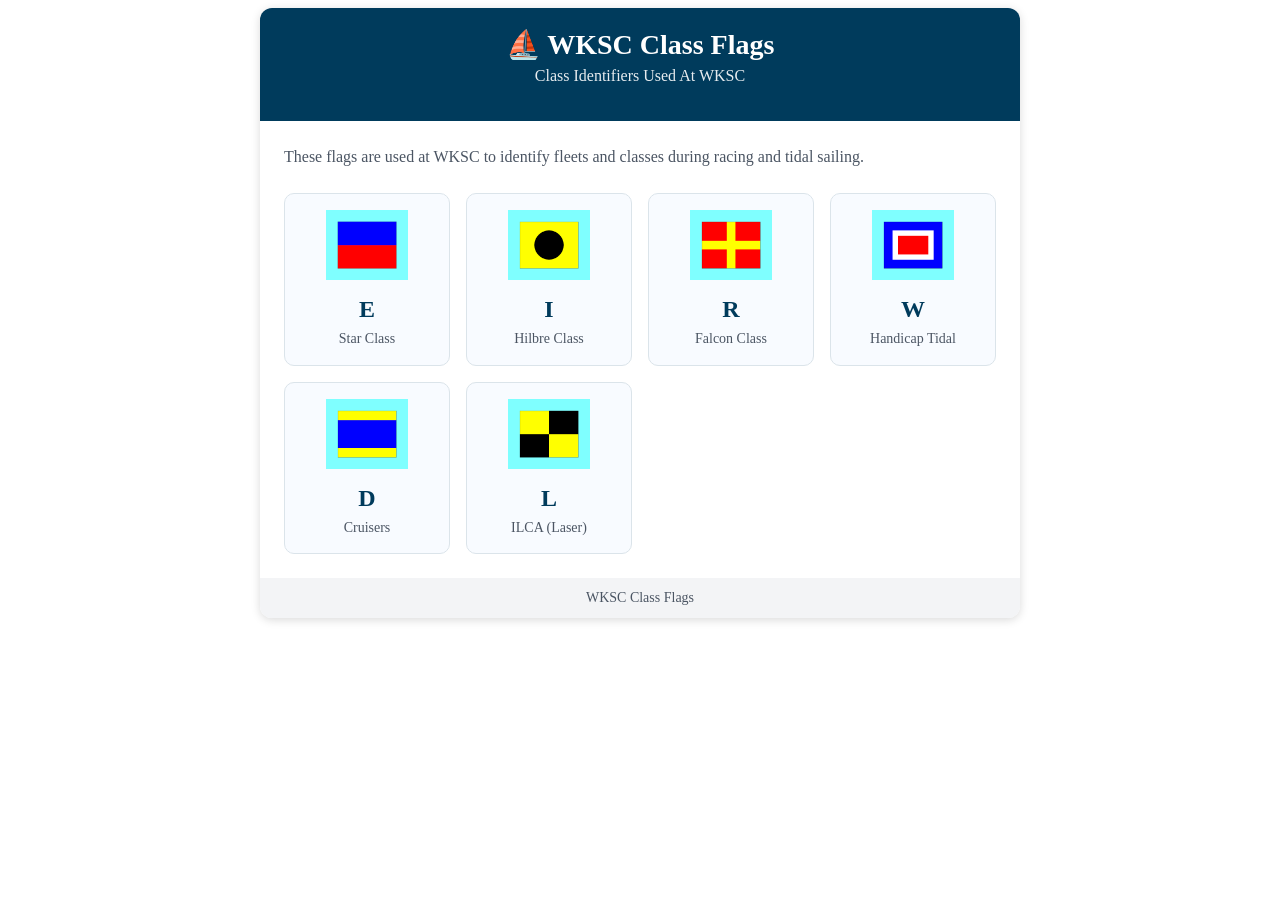
<file: class-flags/index.html>
<!DOCTYPE html>
<html lang="en">

<head>

<meta charset="UTF-8">
<meta name="viewport" content="width=device-width, initial-scale=1.0">

<title>WKSC Class Flags</title>

<link rel="stylesheet" href="../css/styles.css">

</head>

<body>

<div class="container">

    <div class="header">
        <h1>⛵ WKSC Class Flags</h1>
        <p>Class Identifiers Used At WKSC</p>
    </div>

    <div class="flags-section">

        <div class="flags-intro">
            These flags are used at WKSC to identify fleets and classes
            during racing and tidal sailing.
        </div>

        <div class="flag-grid">

            <!-- STAR -->

            <div class="flag-card">
                <img src="../assets/flags/flag-e.gif" class="small-flag">

                <div class="flag-title">E</div>

                <div class="flag-desc">
                    Star Class
                </div>
            </div>

            <!-- HILBRE -->

            <div class="flag-card">
                <img src="../assets/flags/flag-i.gif" class="small-flag">

                <div class="flag-title">I</div>

                <div class="flag-desc">
                    Hilbre Class
                </div>
            </div>

            <!-- FALCON -->

            <div class="flag-card">
                <img src="../assets/flags/flag-r.gif" class="small-flag">

                <div class="flag-title">R</div>

                <div class="flag-desc">
                    Falcon Class
                </div>
            </div>

            <!-- HANDICAP TIDAL -->

            <div class="flag-card">
                <img src="../assets/flags/flag-w.gif" class="small-flag">

                <div class="flag-title">W</div>

                <div class="flag-desc">
                    Handicap Tidal
                </div>
            </div>

            <!-- CRUISERS -->

            <div class="flag-card">
                <img src="../assets/flags/flag-d.gif" class="small-flag">

                <div class="flag-title">D</div>

                <div class="flag-desc">
                    Cruisers
                </div>
            </div>

            <!-- ILCA -->

            <div class="flag-card">
                <img src="../assets/flags/flag-l.gif" class="small-flag">

                <div class="flag-title">L</div>

                <div class="flag-desc">
                    ILCA (Laser)
                </div>
            </div>
        </div>

    </div>

    <div class="footer">
        WKSC Class Flags
    </div>

</div>

</body>
</html>
</file>
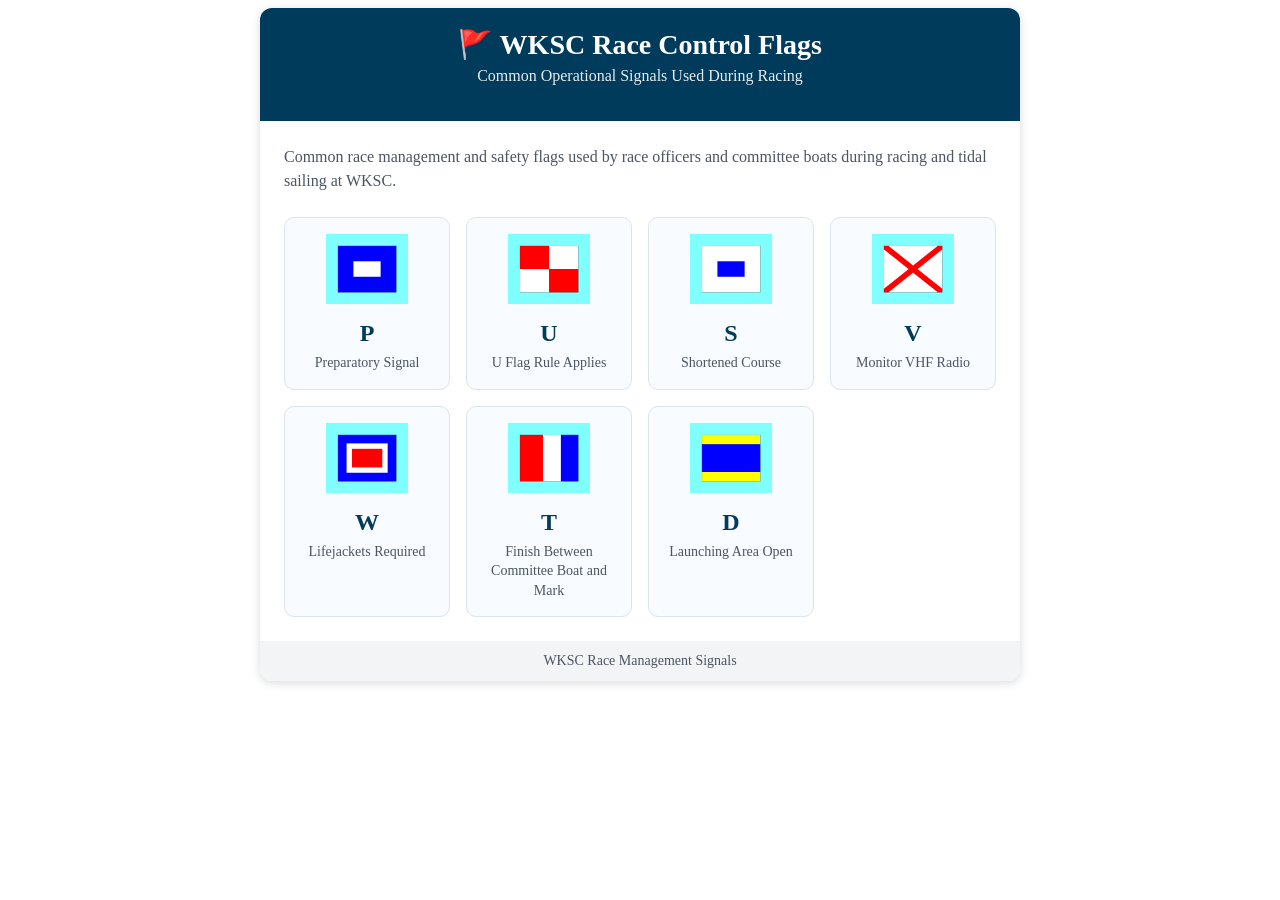
<file: race-control-flags/index.html>
<!DOCTYPE html>
<html lang="en">

<head>

<meta charset="UTF-8">
<meta name="viewport" content="width=device-width, initial-scale=1.0">

<title>WKSC Race Control Flags</title>

<link rel="stylesheet" href="../css/styles.css">

</head>

<body>

<div class="container">

    <div class="header">
        <h1>🚩 WKSC Race Control Flags</h1>
        <p>Common Operational Signals Used During Racing</p>
    </div>

    <div class="flags-section">

        <div class="flags-intro">
            Common race management and safety flags used by race officers
            and committee boats during racing and tidal sailing at WKSC.
        </div>

        <div class="flag-grid">

            <!-- P -->

            <div class="flag-card">
                <img src="../assets/flags/flag-p.gif" class="small-flag">

                <div class="flag-title">P</div>

                <div class="flag-desc">
                    Preparatory Signal
                </div>
            </div>

            <!-- U -->

            <div class="flag-card">
                <img src="../assets/flags/flag-u.gif" class="small-flag">

                <div class="flag-title">U</div>

                <div class="flag-desc">
                    U Flag Rule Applies
                </div>
            </div>

            <!-- S -->

            <div class="flag-card">
                <img src="../assets/flags/flag-s.gif" class="small-flag">

                <div class="flag-title">S</div>

                <div class="flag-desc">
                    Shortened Course
                </div>
            </div>

            <!-- V -->

            <div class="flag-card">
                <img src="../assets/flags/flag-v.gif" class="small-flag">

                <div class="flag-title">V</div>

                <div class="flag-desc">
                    Monitor VHF Radio
                </div>
            </div>

            <!-- W -->

            <div class="flag-card">
                <img src="../assets/flags/flag-w.gif" class="small-flag">

                <div class="flag-title">W</div>

                <div class="flag-desc">
                    Lifejackets Required
                </div>
            </div>

            <!-- T -->

            <div class="flag-card">
                <img src="../assets/flags/flag-t.gif" class="small-flag">

                <div class="flag-title">T</div>

                <div class="flag-desc">
                    Finish Between Committee Boat and Mark
                </div>
            </div>

            <!-- D -->

            <div class="flag-card">
                <img src="../assets/flags/flag-d.gif" class="small-flag">

                <div class="flag-title">D</div>

                <div class="flag-desc">
                    Launching Area Open
                </div>
            </div>

        </div>

    </div>

    <div class="footer">
        WKSC Race Management Signals
    </div>

</div>

</body>
</html>
</file>
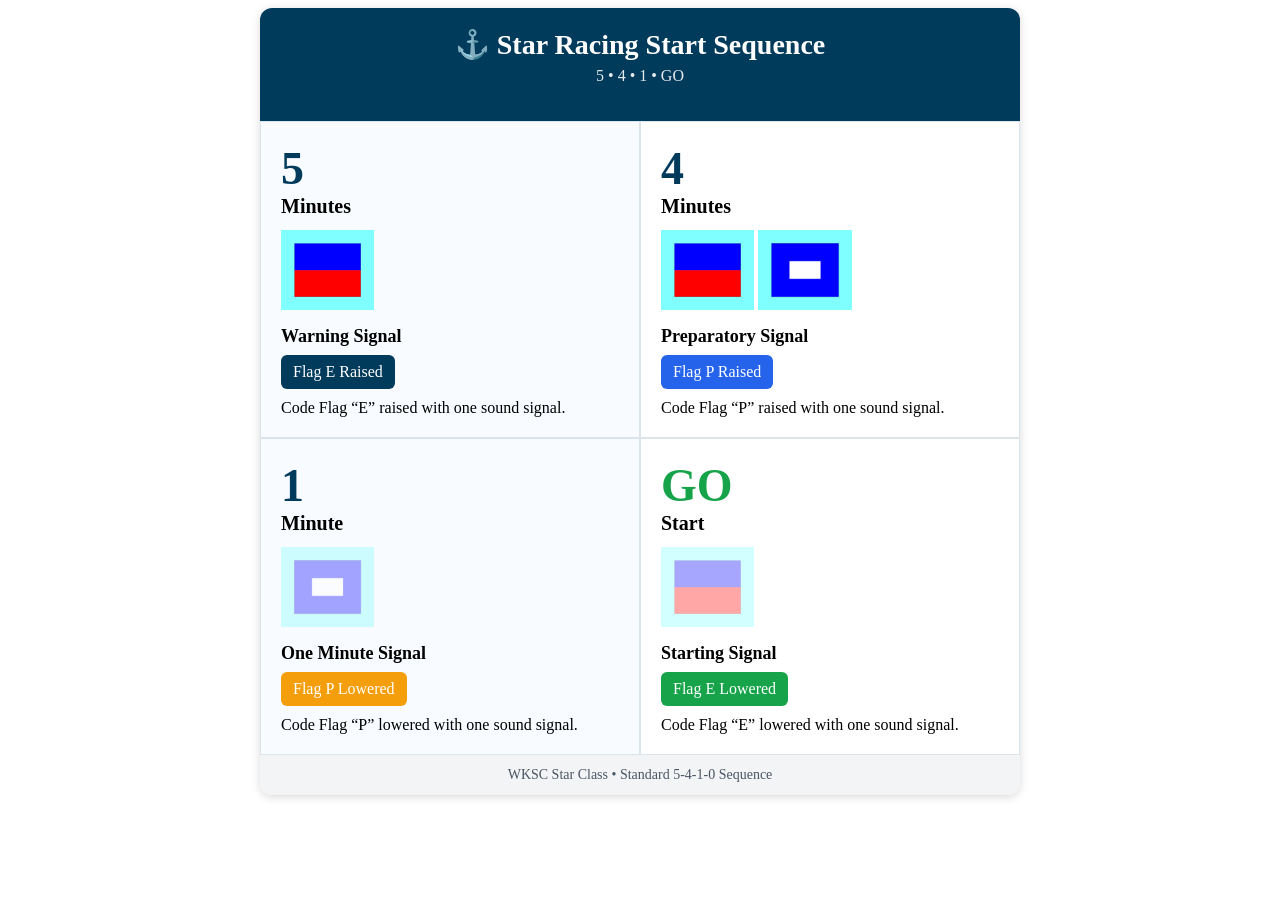
<file: start-sequence/index.html>
<!DOCTYPE html>
<html lang="en">

<head>

<meta charset="UTF-8">
<meta name="viewport" content="width=device-width, initial-scale=1.0">

<title>WKSC Star Start Sequence</title>

<link rel="stylesheet" href="../css/styles.css">

</head>

<body>

<div class="container">

    <div class="header">
        <h1>⚓ Star Racing Start Sequence</h1>
        <p>5 • 4 • 1 • GO</p>
    </div>

    <div class="grid">

        <!-- 5 -->
        <div class="card">

            <div class="time">5</div>
            <div class="label">Minutes</div>

            <img src="../assets/flags/flag-e.gif" class="flag">

            <div class="signal">Warning Signal</div>

            <div class="badge navy">
                Flag E Raised
            </div>

            <div>
                Code Flag “E” raised with one sound signal.
            </div>

        </div>

        <!-- 4 -->
        <div class="card">

            <div class="time">4</div>
            <div class="label">Minutes</div>

            <div class="flag-row">

                <img src="../assets/flags/flag-e.gif" class="flag">
                <img src="../assets/flags/flag-p.gif" class="flag">

            </div>

            <div class="signal">Preparatory Signal</div>

            <div class="badge blue">
                Flag P Raised
            </div>

            <div>
                Code Flag “P” raised with one sound signal.
            </div>

        </div>

        <!-- 1 -->
        <div class="card">

            <div class="time">1</div>
            <div class="label">Minute</div>

            <img src="../assets/flags/flag-p.gif"
                 class="flag flag-lowered">

            <div class="signal">One Minute Signal</div>

            <div class="badge orange">
                Flag P Lowered
            </div>

            <div>
                Code Flag “P” lowered with one sound signal.
            </div>

        </div>

        <!-- GO -->
        <div class="card">

            <div class="time go">GO</div>
            <div class="label">Start</div>

            <img src="../assets/flags/flag-e.gif"
                 class="flag flag-lowered">

            <div class="signal">Starting Signal</div>

            <div class="badge green">
                Flag E Lowered
            </div>

            <div>
                Code Flag “E” lowered with one sound signal.
            </div>

        </div>

    </div>

    <div class="footer">
        WKSC Star Class • Standard 5-4-1-0 Sequence
    </div>

</div>

</body>
</html>
</file>
<file: css/styles.css>
css id="pjlwm0"
body {
    font-family: Arial, sans-serif;
    background: #f3f4f6;
    margin: 0;
    padding: 20px;
}

.container {
    max-width: 760px;
    margin: auto;
    background: white;
    border-radius: 12px;
    overflow: hidden;
    box-shadow: 0 2px 10px rgba(0,0,0,0.15);
}

.header {
    background: #003b5c;
    color: white;
    padding: 20px;
    text-align: center;
}

.header h1 {
    margin: 0;
    font-size: 28px;
}

.header p {
    margin-top: 6px;
    opacity: 0.9;
}

.grid {
    display: grid;
    grid-template-columns: repeat(auto-fit, minmax(300px, 1fr));
}

.card {
    padding: 20px;
    border: 1px solid #dbe4ea;
}

.card:nth-child(odd) {
    background: #f8fbff;
}

.time {
    font-size: 46px;
    font-weight: bold;
    color: #003b5c;
}

.go {
    color: #16a34a;
}

.label {
    font-size: 20px;
    font-weight: bold;
    margin-bottom: 12px;
}

.flag {
    height: 80px;
    margin-bottom: 12px;
}

.flag-lowered {
    opacity: 0.35;
}

.signal {
    font-size: 18px;
    font-weight: bold;
    margin-bottom: 8px;
}

.badge {
    display: inline-block;
    padding: 8px 12px;
    border-radius: 6px;
    color: white;
    margin-bottom: 10px;
}

.blue {
    background: #2563eb;
}

.navy {
    background: #003b5c;
}

.orange {
    background: #f59e0b;
}

.green {
    background: #16a34a;
}

.footer {
    background: #f3f4f6;
    padding: 12px;
    text-align: center;
    color: #4b5563;
    font-size: 14px;
}

.flags-section {
    padding: 24px;
}

.flags-section h2 {
    margin-top: 0;
    margin-bottom: 10px;
    color: #003b5c;
}

.flags-intro {
    color: #4b5563;
    margin-bottom: 24px;
    line-height: 1.5;
}

.flag-grid {
    display: grid;
    grid-template-columns: repeat(auto-fit, minmax(160px, 1fr));
    gap: 16px;
}

.flag-card {
    background: #f8fbff;
    border: 1px solid #dbe4ea;
    border-radius: 10px;
    padding: 16px;
    text-align: center;
    transition: transform 0.15s ease;
}

.flag-card:hover {
    transform: translateY(-2px);
}

.small-flag {
    height: 70px;
    margin-bottom: 12px;
}

.flag-title {
    font-size: 24px;
    font-weight: bold;
    color: #003b5c;
}

.flag-desc {
    font-size: 14px;
    color: #4b5563;
    margin-top: 6px;
    line-height: 1.4;
}

.flag-category {
    margin-top: 36px;
}
</file>
